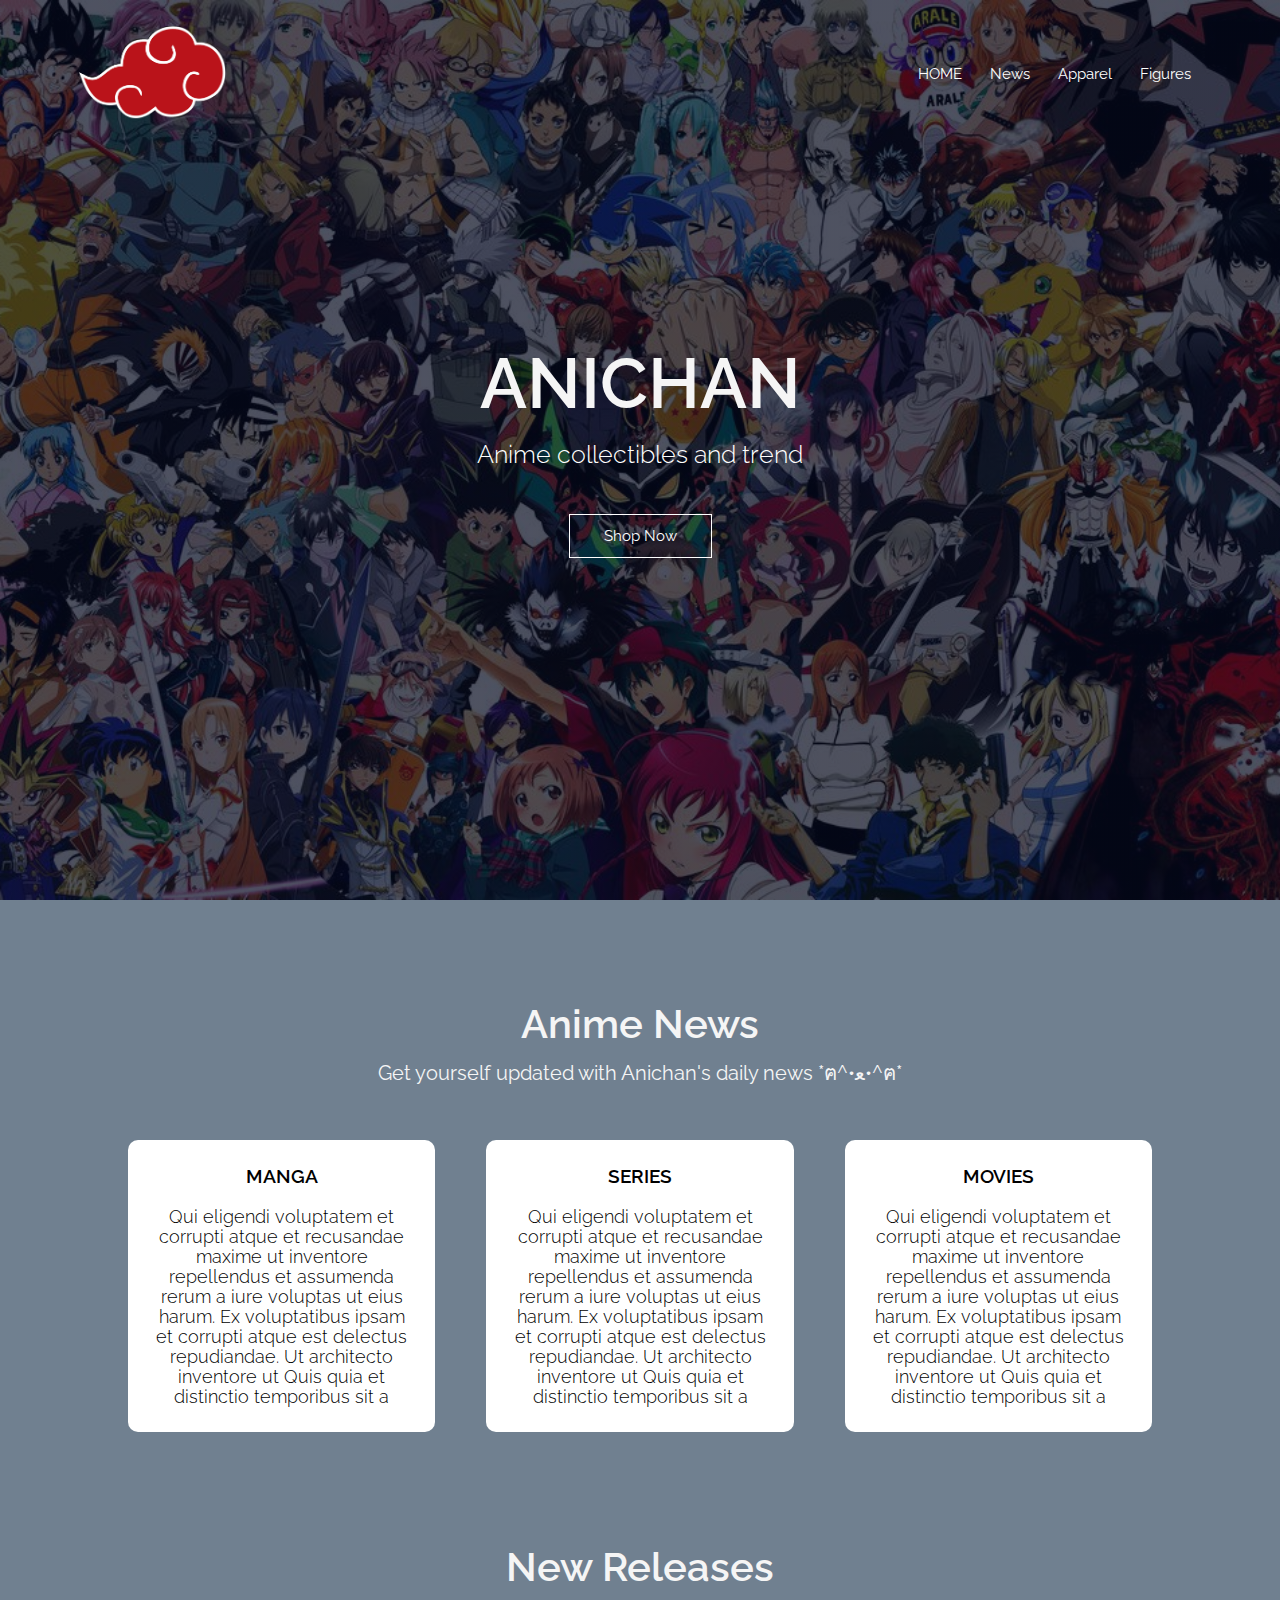
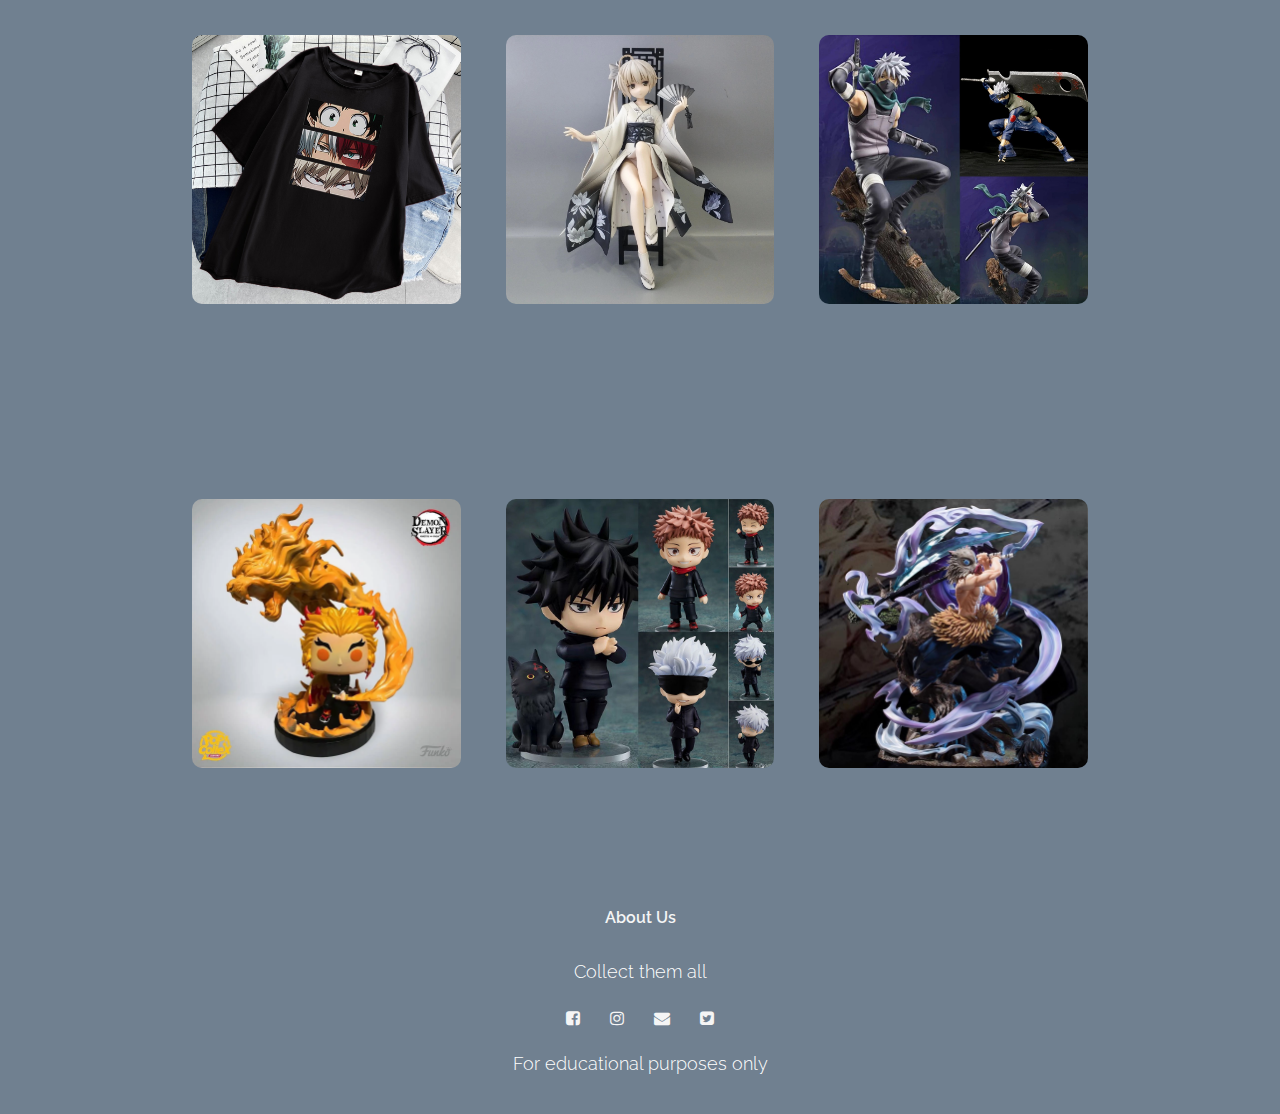
<file: index.html>
<!DOCTYPE html>
<html>
	<head>
		<meta name="viewport" content="width=device-width, initial-scale= 1.0"> 
		<title>Anichan</title>
		<link rel="stylesheet" href="style.css">
		<link rel="preconnect" href="https://fonts.googleapis.com">
		<link rel="preconnect" href="https://fonts.gstatic.com" crossorigin>
		<link href="https://fonts.googleapis.com/css2?family=Raleway:wght@200;300;400;500&display=swap" rel="stylesheet">
		<link rel="stylesheet" href="https://stackpath.bootstrapcdn.com/font-awesome/4.7.0/css/font-awesome.min.css">
	</head>

	<body>
		<section class="header">
			<nav>
				<a href="index.html"><img src="image/logo.png"></a>
				<div class="nav-links" id="navLinks">
					<i class="fa fa-times" onclick="hideMenu()"></i>
					<ul>
						<li><a href="index.html">HOME</a></li>
						<li><a href="news.html">News</a></li>
						<li><a href="apparel.html">Apparel</a></li>
						<li><a href="figures.html">Figures</a></li>
					</ul>
				</div>
				<i class="fa fa-bars"\ onclick="showMenu()"></i>
			</nav>
			<div class="text-box">
				<h1>ANICHAN</h1>
				<p>Anime collectibles and trend</p>
				<a href="#shop" class="hero-btn">Shop Now</a>
			</div>

		</section>
		<!------Anime News---->

		<section class="anime-news">
			<h1>Anime News</h1>
			<h5>Get yourself updated with Anichan's daily news *ฅ^•ﻌ•^ฅ*</h5>

			<div class="row">
				<div class = "news-col">
					<h3>MANGA</h3>
					<p>Qui eligendi voluptatem et corrupti atque et recusandae maxime ut inventore repellendus et assumenda rerum a iure voluptas ut eius harum. Ex voluptatibus ipsam et corrupti atque est delectus repudiandae. Ut architecto inventore ut Quis quia et distinctio temporibus sit a</p>
				</div>

				<div class = "news-col">
					<h3>SERIES</h3>
					<p>Qui eligendi voluptatem et corrupti atque et recusandae maxime ut inventore repellendus et assumenda rerum a iure voluptas ut eius harum. Ex voluptatibus ipsam et corrupti atque est delectus repudiandae. Ut architecto inventore ut Quis quia et distinctio temporibus sit a</p>
					
				</div>

				<div class = "news-col">
					<h3>MOVIES</h3>
					<p>Qui eligendi voluptatem et corrupti atque et recusandae maxime ut inventore repellendus et assumenda rerum a iure voluptas ut eius harum. Ex voluptatibus ipsam et corrupti atque est delectus repudiandae. Ut architecto inventore ut Quis quia et distinctio temporibus sit a</p>
				</div>		
				

			</div>
			
		</section>
		<!-------screenshots------->

		<section id="shop" class = "pictures">

			<h1>New Releases</h1>
			
			<div class = "row">

				<div class="pictures-col">
					<img src="image/photo_2.jfif">
					<div class="layer">
						<h3>EXCLUSIVE CLOTHING</h3>
					</div>
				</div>

				<div class="pictures-col">
					<img src="image/photo_3.jfif">
					<div class="layer">
						<h3>FIGURES UNDER $40</h3>
					</div>
				</div>

				<div class="pictures-col">
					<img src="image/photo_4.jpg">
					<div class="layer">
						<h3>IN STOCK FIGURES</h3>
					</div>
				</div>	

			</div>
		</section>
		<section class = "pictures">
			
			<div class = "row">

				<div class="pictures-col">
					<img src="image/photo_5.webp">
					<div class="layer">
						<h3>NEW FUNKOS</h3>
					</div>
				</div>

				<div class="pictures-col">
					<img src="image/photo_6.jfif">
					<div class="layer">
						<h3>NEW NENDOROIDS</h3>
					</div>
				</div>

				<div class="pictures-col">
					<img src="image/photo_7.jpg">
					<div class="layer">
						<h3>NEW PRE-ORDERS</h3>
					</div>
				</div>

				


			</div>
		</section>
		<section class="footer">
			<h4>About Us</h4>
			<p>Collect them all</p>

			<div class="icons">
				<i class="fa fa-facebook-square"></i>
				<i class="fa fa-instagram"></i>
				<i class="fa fa-envelope"></i>
				<i class="fa fa-twitter-square"></i>
			</div>
			<p>For educational purposes only</p>

		</section>

		<script type="text/javascript">
			
			var navLinks = document.getElementById("navLinks");

			function showMenu(){
				navLinks.style.right = "0";
			}

			function hideMenu(){
				navLinks.style.right = "-200px";
			}
		</script>
		
	

</html>
</file>
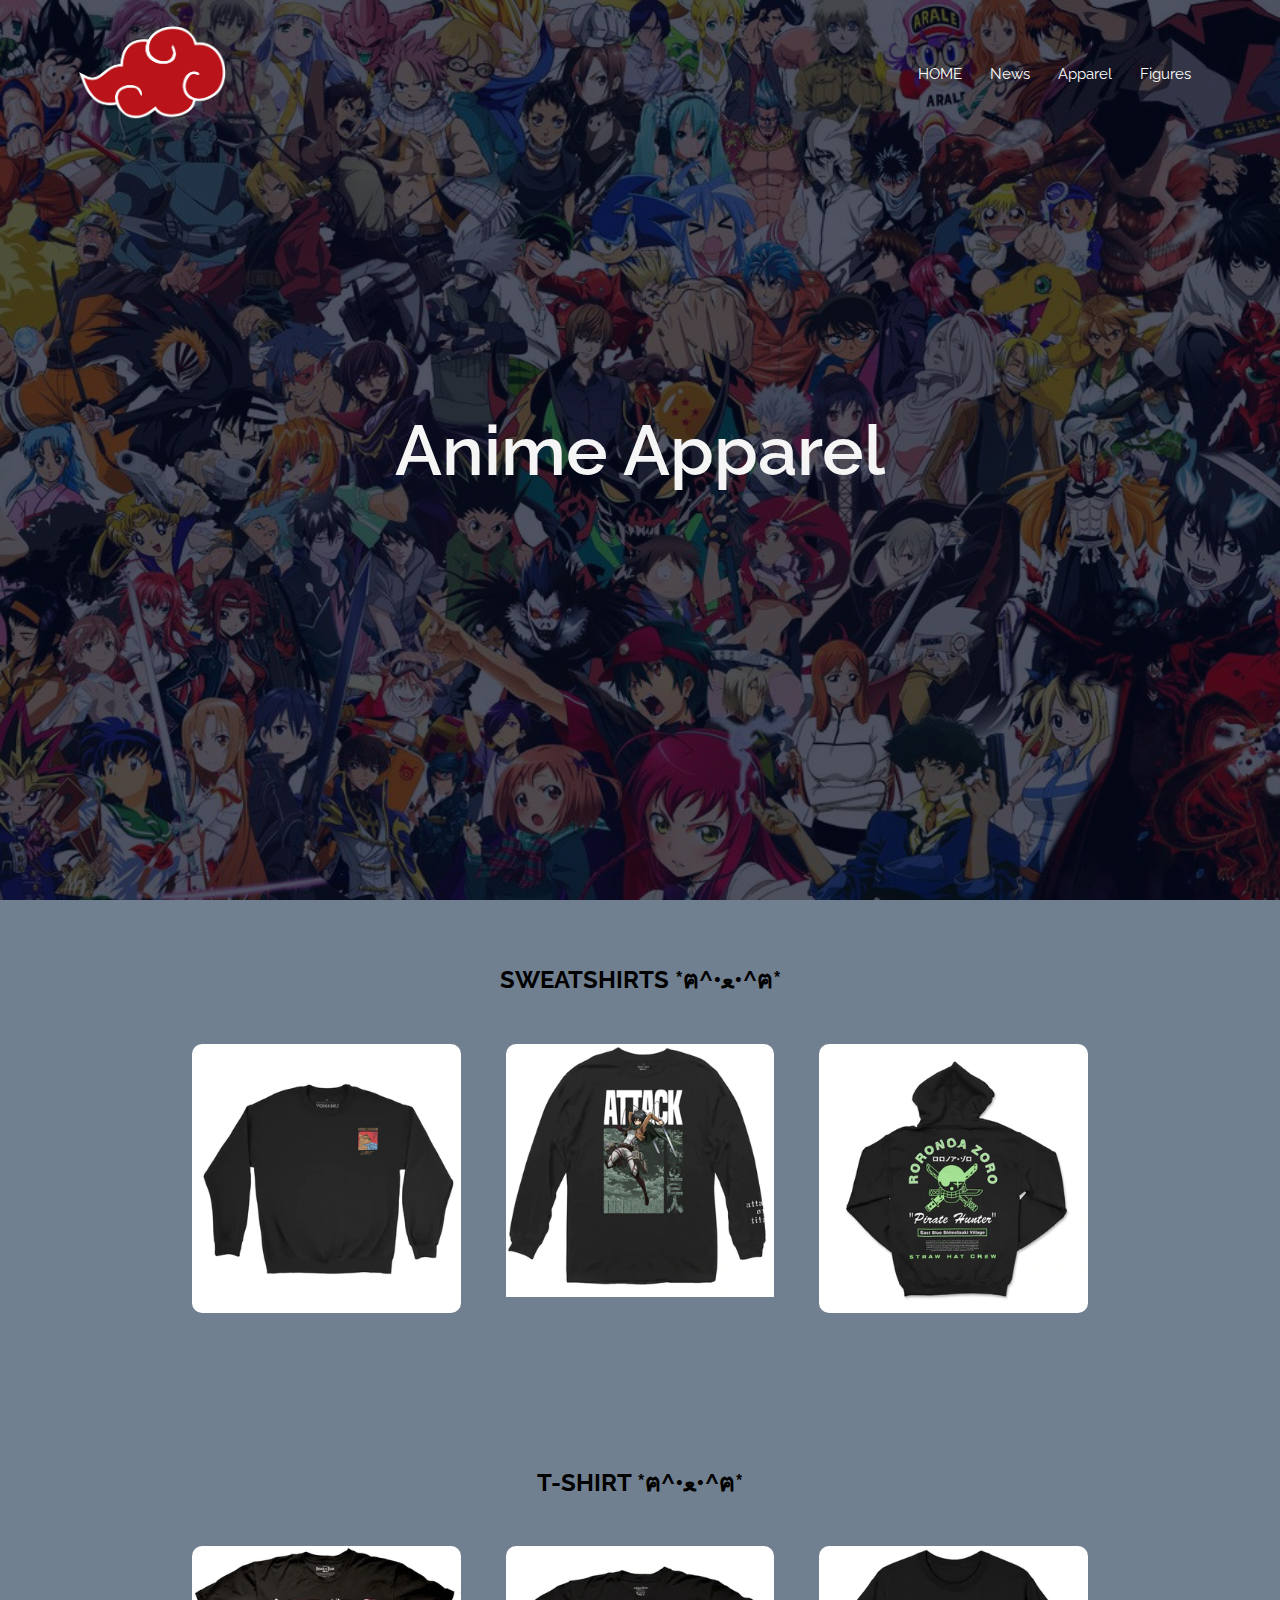
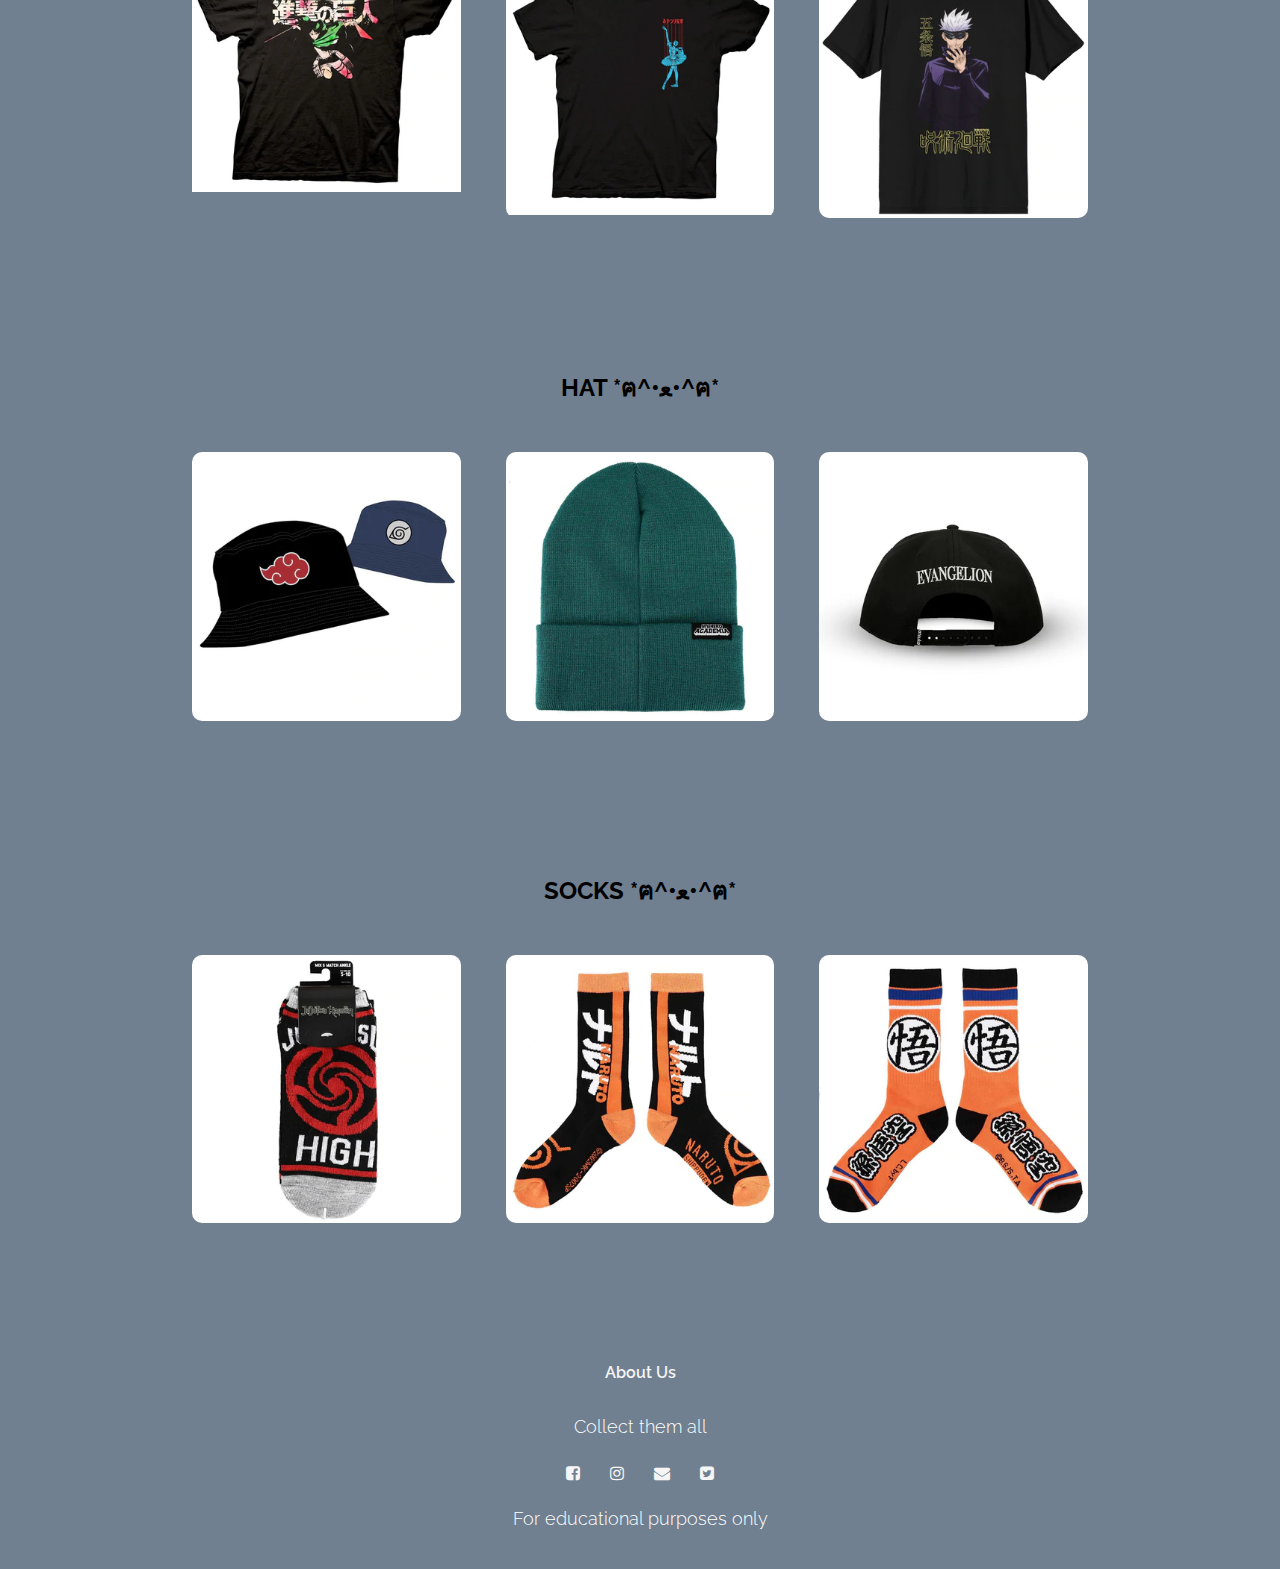
<file: apparel.html>
<!DOCTYPE html>
<html>
<head>
	<meta name="viewport" content="width=device-width, initial-scale= 1.0">
	<title>Anichan</title>
	<link rel="stylesheet" href="style.css">
	<link rel="preconnect" href="https://fonts.googleapis.com">
	<link rel="preconnect" href="https://fonts.gstatic.com" crossorigin>
	<link href="https://fonts.googleapis.com/css2?family=Raleway:wght@200;300;400;500&display=swap" rel="stylesheet">
	<link rel="stylesheet" href="https://stackpath.bootstrapcdn.com/font-awesome/4.7.0/css/font-awesome.min.css">
</head>


<body>
	<section class="header">
		<nav>
				<a href="index.html"><img src="image/logo.png"></a>
				<div class="nav-links" id="navLinks">
					<i class="fa fa-times" onclick="hideMenu()"></i>
					<ul>
						<li><a href="index.html">HOME</a></li>
						<li><a href="news.html">News</a></li>
						<li><a href="apparel.html">Apparel</a></li>
						<li><a href="figures.html">Figures</a></li>
					</ul>
				</div>
				<i class="fa fa-bars"\ onclick="showMenu()"></i>

				
		</nav>
		<div class="text-box">
				<h1>Anime Apparel</h1>	
			</div>

		
	</section>

	<section class = "pictures">
		<h2>SWEATSHIRTS *ฅ^•ﻌ•^ฅ*</h2>
			
			<div class = "row">

				<div class="pictures-col">
					<img src="image/photo_15.webp">
					<div class="layer">
						<h3>Junji Ito - Cat Bite with Kanji Crew Sweatshirt - Crunchyroll Exclusive!<br>$54.95</h3>				
					</div>
				</div>

				<div class="pictures-col">
					<img src="image/photo_16.webp">
					<div class="layer">
						<h3>Attack on Titan - Mikasa Battle Long Sleeve<br>$29.94</h3>
						
					</div>
				</div>

				<div class="pictures-col">
					<img src="image/photo_17.webp">
					<div class="layer">
						<h3>One Piece - Roronoa Zoro Pirate Hunter Hoodie - Crunchyroll Exclusive!<br>$54.95</h3>
					</div>
				</div>

				


			</div>
		</section>
		

		<section class = "pictures">
			<h2>T-SHIRT *ฅ^•ﻌ•^ฅ*</h2>
			
			<div class = "row">

				<div class="pictures-col">
					<img src="image/photo_18.webp">
					<div class="layer">
						<h3>Attack on Titan - Eren Yeager T-Shirt<br>$24.94</h3>
					</div>
				</div>

				<div class="pictures-col">
					<img src="image/photo_19.webp">
					<div class="layer">
						<h3>Junji Ito - House of Puppets Ballet T-Shirt<br>$24.95</h3>
					</div>
				</div>

				<div class="pictures-col">
					<img src="image/photo_20.webp">
					<div class="layer">
						<h3>Jujutsu Kaisen - Gojo Blindfold Kanji T-Shirt<br>$24.95</h3>
					</div>
				</div>

				


			</div>
		</section>

		<section class = "pictures">
			<h2>HAT *ฅ^•ﻌ•^ฅ*</h2>
			
			<div class = "row">

				<div class="pictures-col">
					<img src="image/photo_21.webp">
					<div class="layer">
						<h3>Naruto Shippuden - Hidden Leaf & Cloud Reversible Bucket Hat<br>$32.95</h3>
					</div>
				</div>

				<div class="pictures-col">
					<img src="image/photo_22.webp">
					<div class="layer">
						<h3>My Hero Academia - UA Logo Beanie<br>$24.95</h3>
					</div>
				</div>

				<div class="pictures-col">
					<img src="image/photo_23.webp">
					<div class="layer">
						<h3>Evangelion - Angel Atsuko Snapback Hat<br>$14.99</h3>
					</div>
				</div>

				


			</div>
		</section>

		

		<section class = "pictures">
			<h2>SOCKS *ฅ^•ﻌ•^ฅ*</h2>
			
			<div class = "row">

				<div class="pictures-col">
					<img src="image/photo_24.webp">
					<div class="layer">
						<h3>Jujutsu Kaisen - Character Ankle Socks 5 Pair<br>$19.95</h3>
					</div>
				</div>

				<div class="pictures-col">
					<img src="image/photo_25.webp">
					<div class="layer">
						<h3>Naruto Shippuden - Naruto Akatsuki Crew Socks 3 Pair<br>$19.95</h3>
					</div>
				</div>

				<div class="pictures-col">
					<img src="image/photo_26.webp">
					<div class="layer">
						<h3>Dragon Ball Z - Symbols Crew Socks 3 Pair<br>$19.95</h3>
					</div>
				</div>

				


			</div>
		</section>
		

	<section class="footer">
			<h4>About Us</h4>
			<p>Collect them all</p>

			<div class="icons">
				<i class="fa fa-facebook-square"></i>
				<i class="fa fa-instagram"></i>
				<i class="fa fa-envelope"></i>
				<i class="fa fa-twitter-square"></i>
			</div>
			<p>For educational purposes only</p>

		</section>

		<script type="text/javascript">
			
			var navLinks = document.getElementById("navLinks");

			function showMenu(){
				navLinks.style.right = "0";
			}

			function hideMenu(){
				navLinks.style.right = "-200px";
			}
		</script>

</body>
</html>
</file>
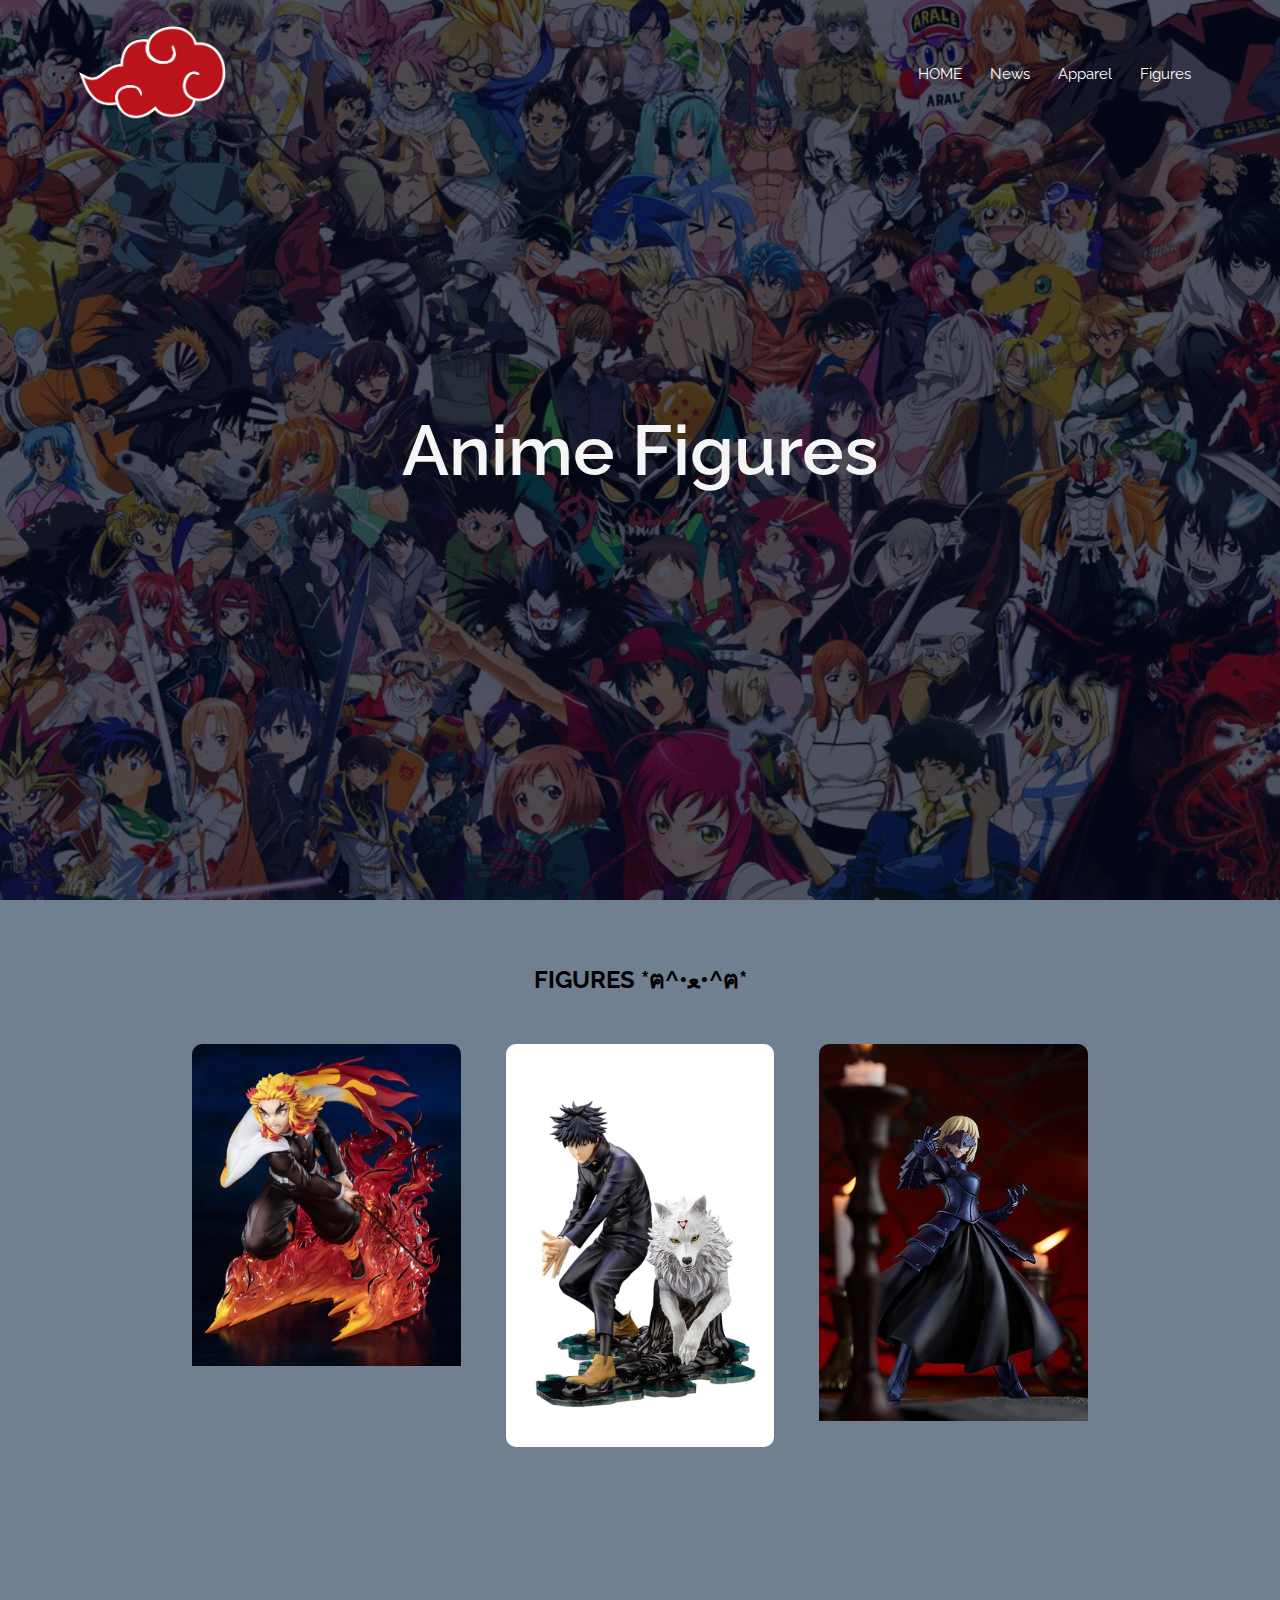
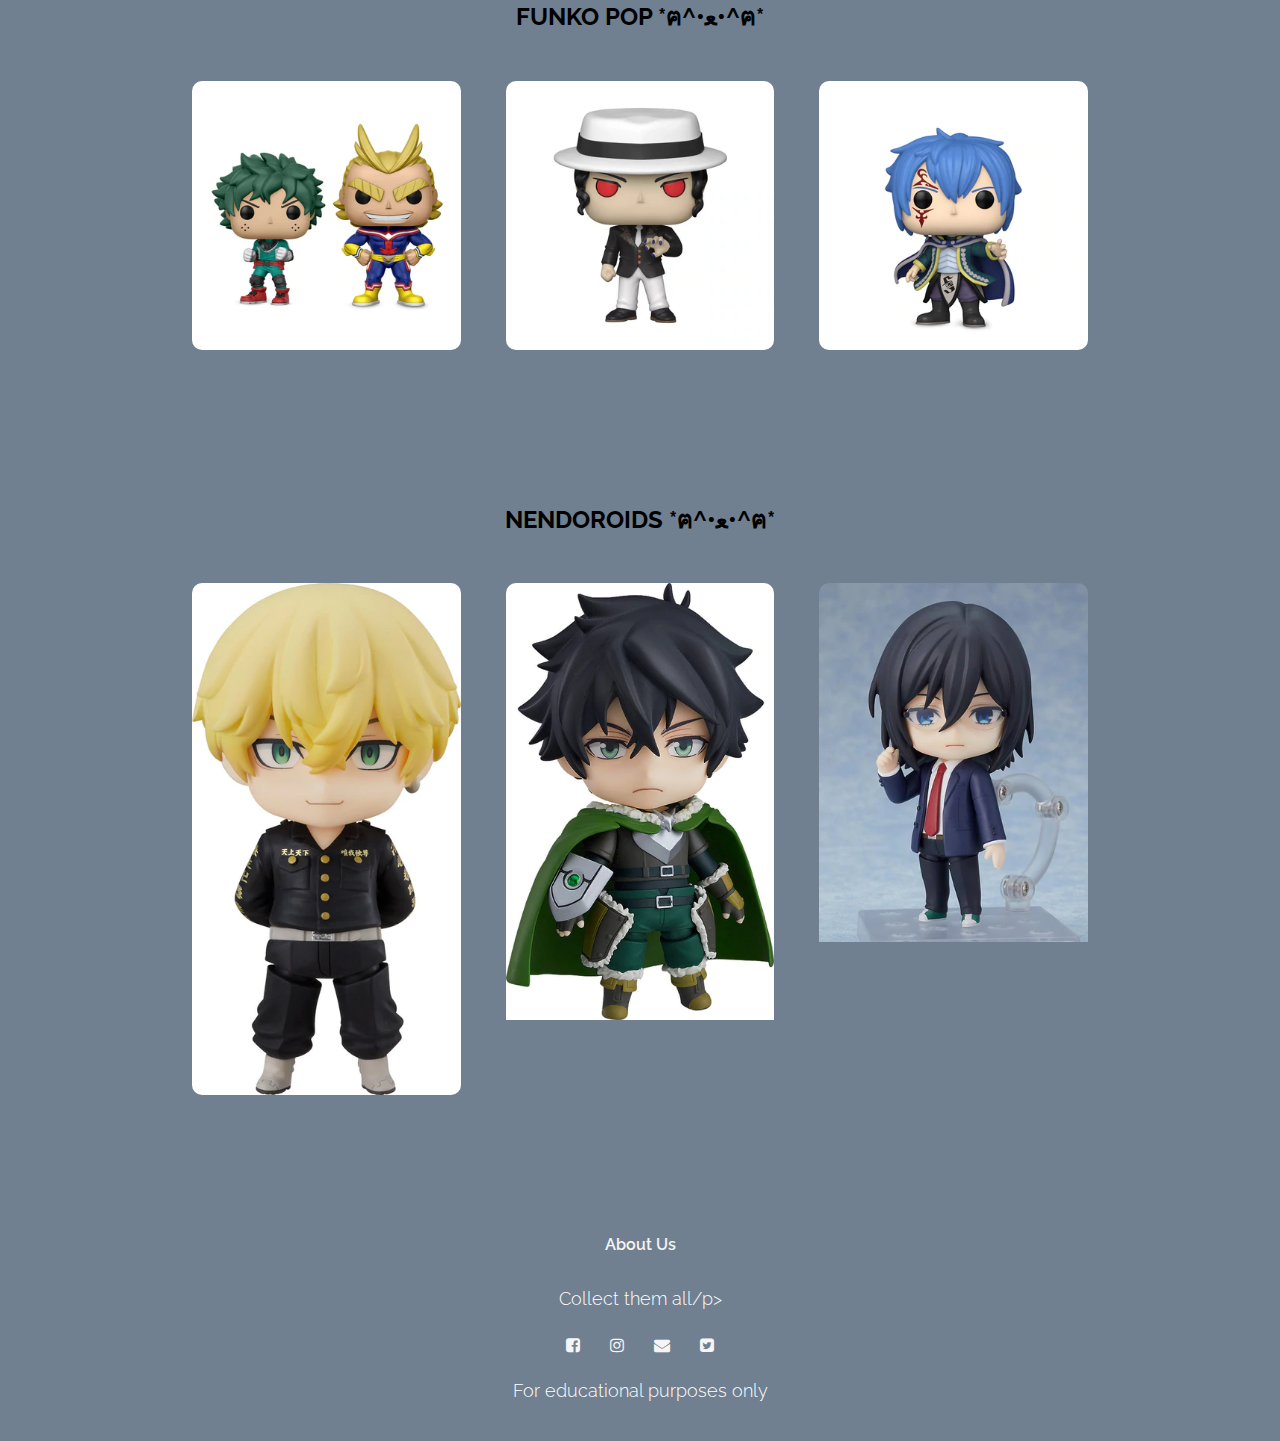
<file: figures.html>
<!DOCTYPE html>
<html>
<head>
	<meta name="viewport" content="width=device-width, initial-scale= 1.0">
	<title>Anichan</title>
	<link rel="stylesheet" href="style.css">
	<link rel="preconnect" href="https://fonts.googleapis.com">
	<link rel="preconnect" href="https://fonts.gstatic.com" crossorigin>
	<link href="https://fonts.googleapis.com/css2?family=Raleway:wght@200;300;400;500&display=swap" rel="stylesheet">
	<link rel="stylesheet" href="https://stackpath.bootstrapcdn.com/font-awesome/4.7.0/css/font-awesome.min.css">
	
</head>
<body>
	<section class="header">
		<nav>
				<a href="index.html"><img src="image/logo.png"></a>
				<div class="nav-links" id="navLinks">
					<i class="fa fa-times" onclick="hideMenu()"></i>
					<ul>
						<li><a href="index.html">HOME</a></li>
						<li><a href="news.html">News</a></li>
						<li><a href="apparel.html">Apparel</a></li>
						<li><a href="figures.html">Figures</a></li>
					</ul>
				</div>
				<i class="fa fa-bars"\ onclick="showMenu()"></i>

				
		</nav>

		<div class="text-box">
				<h1>Anime Figures</h1>
				
			</div>

	</section>

	<section class = "pictures">
		<h2>FIGURES *ฅ^•ﻌ•^ฅ*</h2>
			
			<div class = "row">

				<div class="pictures-col">
					<img src="image/photo_27.webp">
					<div class="layer">
						<h3>Demon Slayer - Kyojuro Rengoku Flame Hashira Figure<br>$82.00</h3>				
					</div>
				</div>

				<div class="pictures-col">
					<img src="image/photo_28.webp">
					<div class="layer">
						<h3>Jujutsu Kaisen - Megumi Fushiguro ArtFX J Figure<br>$149.99</h3>
						
					</div>
				</div>

				<div class="pictures-col">
					<img src="image/photo_29.webp">
					<div class="layer">
						<h3>Fate/stay Night: Heaven's Feel - Saber Alter Pop Up Parade<br>$39.99</h3>
					</div>
				</div>

				


			</div>
		</section>
		

		<section class = "pictures">
			<h2>FUNKO POP *ฅ^•ﻌ•^ฅ*</h2>
			
			<div class = "row">

				<div class="pictures-col">
					<img src="image/photo_30.webp">
					<div class="layer">
						<h3>My Hero Academia - All Might & Deku Funko Pop!<br>$19.99</h3>
					</div>
				</div>

				<div class="pictures-col">
					<img src="image/photo_31.webp">
					<div class="layer">
						<h3>Demon Slayer: Kimetsu no Yaiba - Muzan Kibutsuji Funko Pop!<br>$14.99</h3>
					</div>
				</div>

				<div class="pictures-col">
					<img src="image/photo_32.webp">
					<div class="layer">
						<h3>Fairy Tail - Jellal Fernandes Funko Pop!<br>$12.99</h3>
					</div>
				</div>

				


			</div>
		</section>

		<section class = "pictures">
			<h2>NENDOROIDS *ฅ^•ﻌ•^ฅ*</h2>
			
			<div class = "row">

				<div class="pictures-col">
					<img src="image/photo_33.webp">
					<div class="layer">
						<h3>Tokyo Revengers - Chifuyu Matsuno Nendoroid<br>$49.99</h3>
					</div>
				</div>

				<div class="pictures-col">
					<img src="image/photo_34.webp">
					<div class="layer">
						<h3>The Rising of the Shield Hero - Shield Hero Nendoroid (re-run)<br>$53.99</h3>
					</div>
				</div>

				<div class="pictures-col">
					<img src="image/photo_35.webp">
					<div class="layer">
						<h3>Horimiya - Izumi Miyamura Nendoroid<br>$54.99</h3>
					</div>
				</div>	


			</div>
		</section>		


	<section class="footer">
			<h4>About Us</h4>
			<p>Collect them all/p>

			<div class="icons">
				<i class="fa fa-facebook-square"></i>
				<i class="fa fa-instagram"></i>
				<i class="fa fa-envelope"></i>
				<i class="fa fa-twitter-square"></i>
			</div>
			<p>For educational purposes only</p>

		</section>

		<script type="text/javascript">
			
			var navLinks = document.getElementById("navLinks");

			function showMenu(){
				navLinks.style.right = "0";
			}

			function hideMenu(){
				navLinks.style.right = "-200px";
			}
		</script>

</body>
</html>
</file>
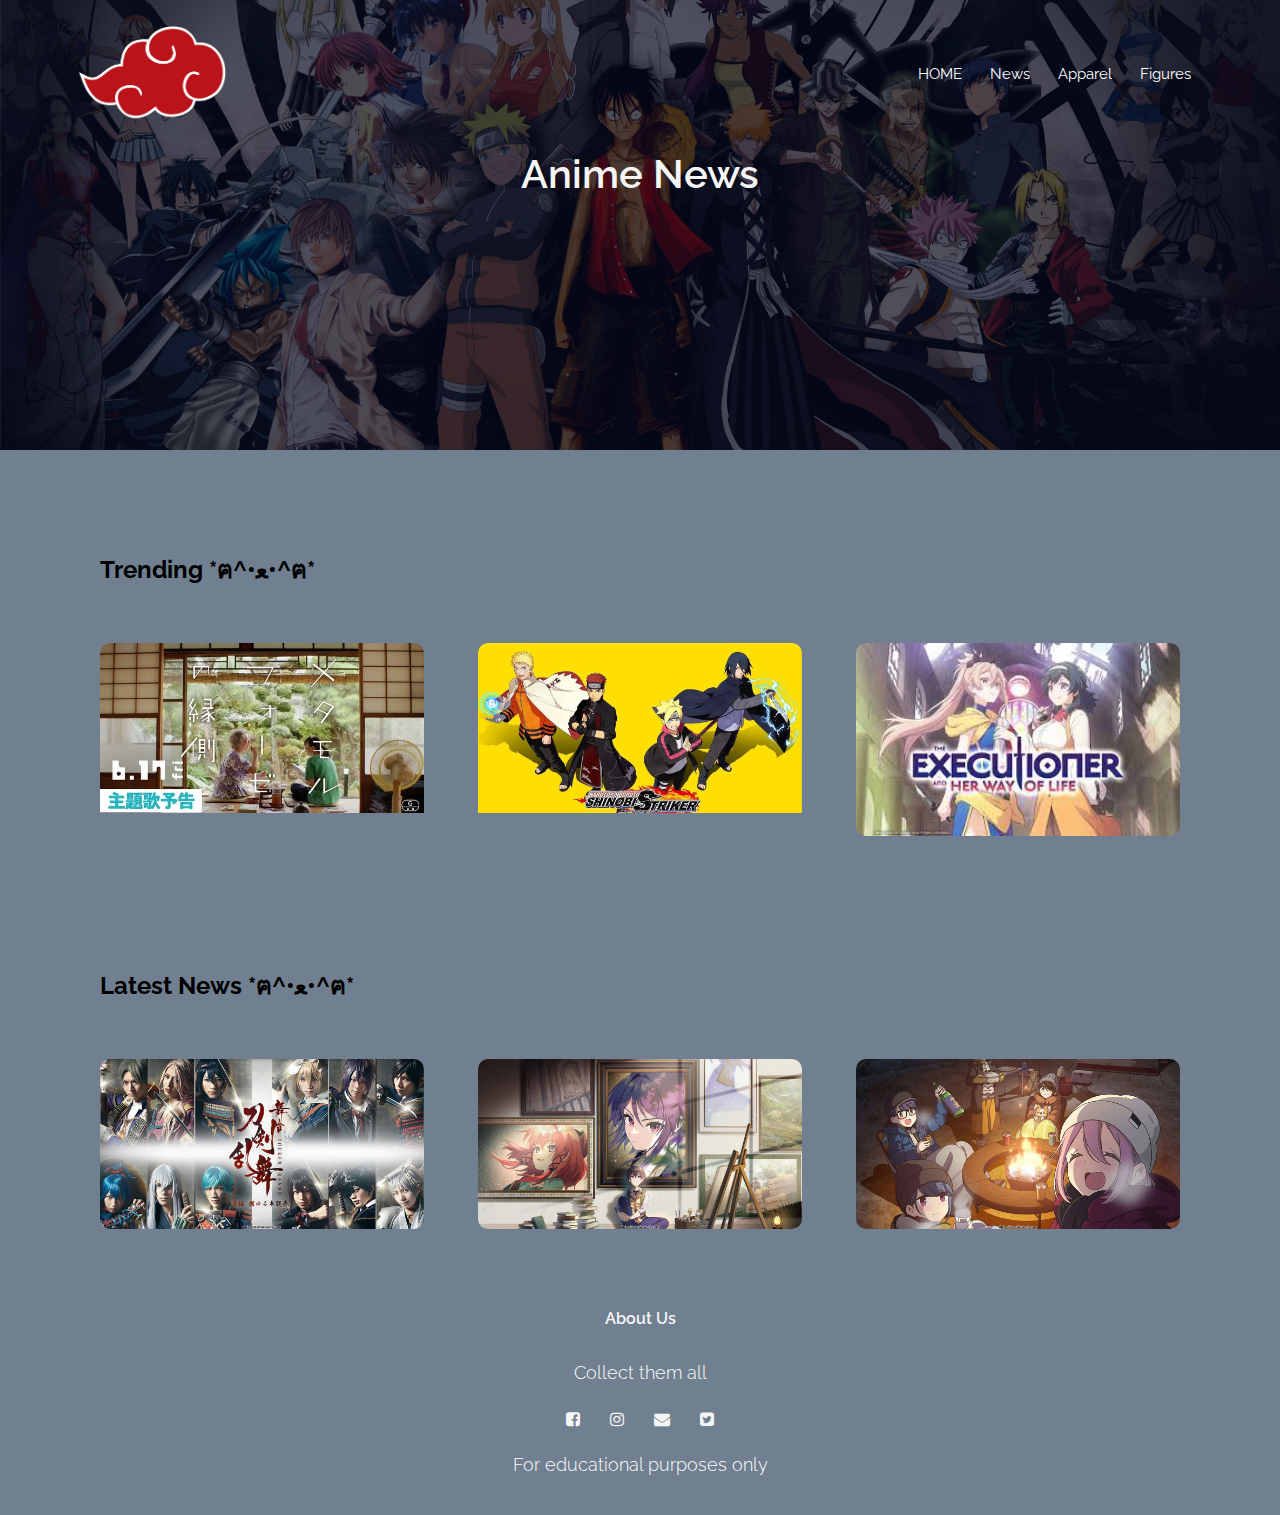
<file: news.html>
<!DOCTYPE html>
<html>
<head>
	<meta name="viewport" content="width=device-width, initial-scale= 1.0">
	<title>Anichan</title>
	<link rel="stylesheet" href="style.css">
	<link rel="preconnect" href="https://fonts.googleapis.com">
	<link rel="preconnect" href="https://fonts.gstatic.com" crossorigin>
	<link href="https://fonts.googleapis.com/css2?family=Raleway:wght@200;300;400;500&display=swap" rel="stylesheet">
	<link rel="stylesheet" href="https://stackpath.bootstrapcdn.com/font-awesome/4.7.0/css/font-awesome.min.css">
	
</head>

<body>
	<section class="news_header">
		<nav>

				<a href="index.html"><img src="image/logo.png"></a>
				<div class="nav-links" id="navLinks">
					<i class="fa fa-times" onclick="hideMenu()"></i>
					<ul>
						<li><a href="index.html">HOME</a></li>
						<li><a href="news.html">News</a></li>
						<li><a href="apparel.html">Apparel</a></li>
						<li><a href="figures.html">Figures</a></li>
					</ul>
				</div>
				<i class="fa fa-bars"\ onclick="showMenu()"></i>

				
		</nav>
		<div class="text-box1">
				<h1>Anime News</h1>		
				
			</div>
			

	</section>
	<section class="trending-content">		
			<h2>Trending *ฅ^•ﻌ•^ฅ*</h2>
			<div class = "row">

				<div class="pictures-col">
					<img src="image/photo_11.webp">
					<div class="layer">
						<h3>Live-Action BL Metamorphosis Film's Trailer Reveals Theme Song</h3>
					</div>
				</div>

				<div class="pictures-col">
					<img src="image/photo_10.webp">
					<div class="layer">
						<h3>Naruto to Boruto: Shinobi Striker Game Reveals Season 5 Pass in Video</h3>
					</div>
				</div>

				<div class="pictures-col">
					<img src="image/photo_9.jfif">
					<div class="layer">
						<h3>The Executioner and Her Way of Life ‒ Episode 7</h3>
					</div>
				</div>
	</section>
	<section class="news-content">		
			<h2>Latest News *ฅ^•ﻌ•^ฅ*</h2>
			<div class = "row">

				<div class="pictures-col">
					<img src="image/photo_12.jpg">
					<div class="layer">
						<h3>Touken Ranbu Stage Play Gets Anime</h3>
					</div>
				</div>

				<div class="pictures-col">
					<img src="image/photo_13.webp">
					<div class="layer">
						<h3>Alice in Dissonance Reveals fault - StP - LIGHTKRAVTE Prequel Game Releasing on May 27</h3>
					</div>
				</div>

				<div class="pictures-col">
					<img src="image/photo_14.webp">
					<div class="layer">
						<h3>Laid-Back Camp Film Reveals New Visual, Bonus Manga Volume 13.5 for Theatergoers</h3>
					</div>
				</div>
	</section>

	<section class="footer">
			<h4>About Us</h4>
			<p>Collect them all</p>

			<div class="icons">
				<i class="fa fa-facebook-square"></i>
				<i class="fa fa-instagram"></i>
				<i class="fa fa-envelope"></i>
				<i class="fa fa-twitter-square"></i>
			</div>
			<p>For educational purposes only</p>

		</section>

		<script type="text/javascript">
			
			var navLinks = document.getElementById("navLinks");

			function showMenu(){
				navLinks.style.right = "0";
			}

			function hideMenu(){
				navLinks.style.right = "-200px";
			}
		</script>


</body>
</html>
</file>
<file: style.css>
*{
	margin: 0;
	padding: 0;
	font-family: 'Raleway', sans-serif;

}
body{
	background: slategray;

}
.header{
	min-height: 100vh;
	width: 100%;
	background-image: linear-gradient(rgba(4,9,30,0.7), rgba(4,9,30,0.7)), url(image/photo_1.jpg);
	background-position: center;
	background-size: cover;
	position: relative;

}
nav{
	display: flex;
	padding: 2% 6%;
	justify-content: space-between;
	align-items: center;
}
nav img{
	width: 150px;
}
.nav-links{
	flex: 1;
	text-align: right;
}
.nav-links ul li{
	list-style: none;
	display: inline-block;
	padding: 8px 12px;
	position: relative;
}
.nav-links ul li a{
	color: #fff;
	text-decoration: none;
	font-size: 15px;
}
.nav-links ul li::after{
	content: '';
	width: 0%;
	height: 2px;
	background: orangered;
	display: block;
	margin: auto;
	transition: 0.5s;
}
.nav-links ul li:hover::after{
	width: 100%;
}
.text-box{
	width: 90%;
	color: #fff;
	position: absolute;
	top: 50%;
	left: 50%;
	transform: translate(-50%,-50%);
	text-align: center;


}
.text-box h1{
	font-size: 70px;
}
.text-box p{
	margin: 10px 0 40px;
	font-size: 25px;
	color: #fff;

}

.hero-btn{
	display: inline-block;
	text-decoration: none;
	color: #fff;
	border: 1px solid #fff;
	padding: 12px 34px;
	font-size: 15px;
	background: transparent;
	position: relative;
	cursor: pointer;
}
.hero-btn:hover{
	border: 1px solid #00ffff;
	background: orangered;
	transition: 1s;
}

nav .fa{
	display: none;
}
@media(max-width: 700px){
	.text-box h1{
		font-size: 25px;
	}.text-box p{
		font-size: 15px;
	}

	.nav-links ul li{
		display: block;
		color: black;
	}

	.nav-links{
		position: absolute;
		background: orangered;
		height: 100vh;
		width: 200px;
		top: 0;
		right: -200px;
		text-align: left;
		z-index: 2;
		transition: 1s;
	}

	nav .fa{
		display: block;
		color: #fff;
		margin: 10px;
		font-size: 20px;
		cursor: pointer;
	}

	.nav-links ul{
		padding: 30px; 
	}


}

.anime-news{
	width: 80%;
	margin: auto;
	text-align: center;
	padding-top: 100px;

}
h1{
	font-size: 40px;
	font-weight: 600;
	color: whitesmoke;
}
h5{
	font-size: 20px;
	font-weight: normal;
	color: whitesmoke;
	margin-top: 10px;
}

p{
	color: black;
	font-size: 18px;
	font-weight: 300;
	line-height: 20px;
	padding: 10px;
}

.row{
	margin-top: 5%;
	display: flex;
	justify-content: space-between;
}

.news-col{
	flex-basis: 30%;
	background: #fff;
	border-radius: 10px;
	margin-bottom: 5%;
	padding: 15px;
	box-sizing: border-box;
	transition: 0.5s;

}

h3{
	text-align: center;
	font-weight: 600;
	margin: 10px;
}

.news-col:hover{
	box-shadow: 0 0 50px 0px orangered;
}

@media(max-width: 700px){
	.row{
		flex-direction: column;
	}
}

.pictures{
	width: 70%;
	margin: auto;
	text-align: center;
	padding: 60px;


}
.pictures-col{
	border-radius: 10px;
	flex-basis: 30%;
	margin-bottom: 30px;
	position: relative;
	overflow: hidden;
}
.pictures-col img{
	width: 100%;
	display: block;

}

.layer{
	background: transparent;
	height: 100%;
	width: 100%;
	position: absolute;
	top: 0;
	left: 0;
	transition: 0.5s;
}

.layer:hover{
	background: orangered;
}

.layer h3{
	width: 100%;
	font-weight: 500%;
	color: whitesmoke;
	font-size: 18px;
	bottom: 0;
	left: 48%;
	transform: translate(-50%);
	position: absolute;
	opacity: 0;
	transition: 0.5s;

}





.layer:hover h3{
	bottom: 30%;
	opacity: 1;
}

.footer{
	width: 100%;
	text-align: center;
	padding: 30px 0;


}

.footer h4{
	margin-bottom: 25px;
	margin-top: 20px;
	font-weight: 600;
	color: whitesmoke;
}
.footer p{
	color: white;
}

.icons .fa{
	color: whitesmoke;
	margin: 0 13px;
	cursor: pointer;
	padding: 18px 0;
}

.news_header{
	height: 50vh;
	width: 100%;
	background-image: linear-gradient(rgba(4,9,30,0.7), rgba(4,9,30,0.7)),url(image/photo_8.jpg);
	background-position: center;
	background-size: cover;
	text-align: center;
	color: #fff;
}
@media(max-width: 700px){
	.news_header h1{
		font-size: 25px;
	}
}
.trending-content{
	padding: 100px 100px 0px 100px;
}
.news-content{
	padding: 100px 100px 0px 100px;
}
</file>
